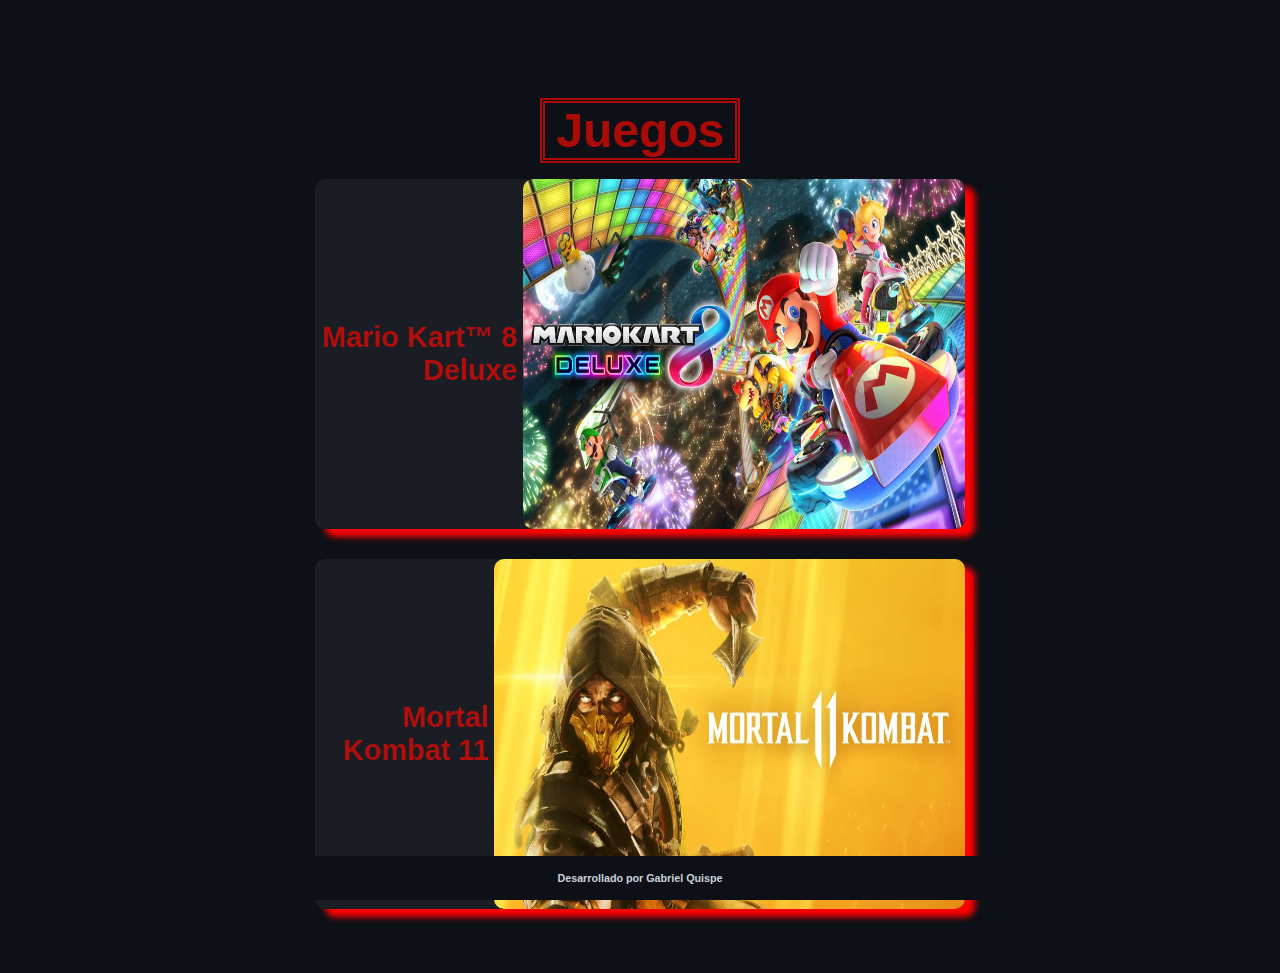
<file: index.html>
<!DOCTYPE html>
<html lang="es">
<head>
    <meta charset="UTF-8">
    <meta http-equiv="X-UA-Compatible" content="ie-edge">
    <meta name="viewport" content="width=device-width, initial-scale=1.0">
    <!-- <link rel="stylesheet" href="/css/estilos-1.css"> -->
    <link rel="stylesheet" href="./css/estilos-2.css">
    <title>Gabriel Quispe - Juegos</title>
</head>
<body>
    <header  class="header-ppal">
        <h1>Juegos</h1>
    </header>
    <div class="contenedor_ppal contenedor">
        <div class="seccion-container">
            <div class="card-front">
                <h5 class="title">Mario Kart™ 8 Deluxe</h5>
                <img class="img_content" src="./images/mario-kart-8-deluxe.jpg" alt="Mario Kart Deluxe">
            </div>
            <div class="card-back">
                <div class="content">
                    <p>¡Calienta motores en la versión definitiva de Mario Kart™ 8 y juega donde y cuando quieras!</p>
                    <p>Compite con tus amigos en carreras o en el modo batalla, que incluye circuitos nuevos y otros ya conocidos.
                        Juega en el modo local y en 1080p en partidas de hasta 4 jugadores en el modo televisor.
                        Todos los circuitos de la versión de Wii U, incluyendo el contenido descargable, están disponibles.</p>
                    <p>Además, ¡los inklings aparecen como personajes invitados junto con otros personajes de juegos anteriores,
                        como el Rey Bú, Huesitos y Bowser Jr!</p>   
                </div>
                <a class="boton-comprar" href="./pages/mariokart.html">Comprar</a>
            </div>
        </div>
        <div class="seccion-container">
            <div class="card-front">
                <h5 class="title">Mortal Kombat 11</h5>
                <img class="img_content" src="./images/mortal-kombat-11.jpg" alt="Mortal Kombat 11">
            </div>
            <div class="card-back">
                <div class="content">
                    <p>Mortal Kombat 11, la más reciente entrega de la aclamada franquicia,
                        te ofrece una experiencia más profunda y personalizada que nunca.</p>
                    <p>Con las nuevas variantes de personaje tendrás un control sin precedentes
                        para personalizar a tus luchadores y hacerlos únicos.
                        Con un reparto de luchadores nuevos y clásicos, el modo Historia cinemático
                        continúa la épica saga iniciada hace más de 25 años.
                        Juega con una variedad de personajes, pasados, presentes y futuros,
                        en una nueva narrativa donde el tiempo se distorsiona y Raiden debe
                        enfrentarse a Kronika, la Guardiana del Tiempo.</p>
                    <p>Este nuevo título ofrece múltiples modos de juego, incluyendo las Torres del Tiempo,
                        los que permiten a los jugadores poner a prueba sus habilidades a través de varios
                        desafíos y disfrutar de Mortal Kombat 11 de muchas otras maneras.</p>
                </div>
                <a class="boton-comprar" href="./pages/mortalkombat.html">Comprar</a>
            </div>
        </div>
    </div>
    <footer><h6>Desarrollado por Gabriel Quispe</h6></footer>
</body>
</html>
</file>
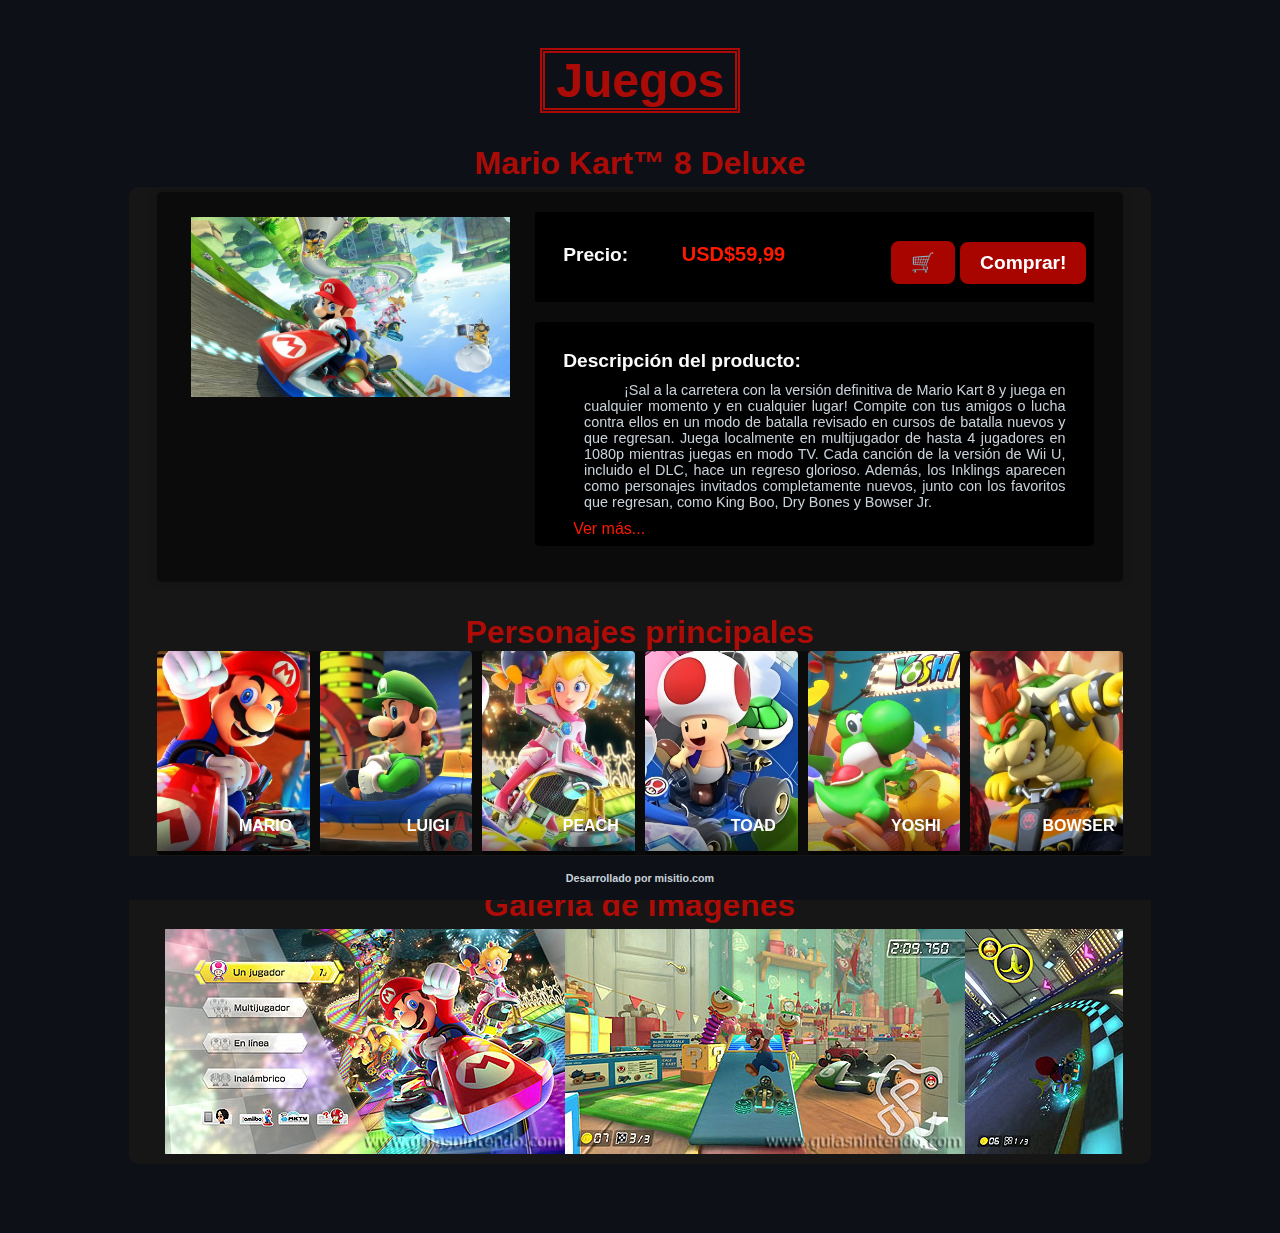
<file: pages/mariokart.html>
<!DOCTYPE html>
<html lang="es">
<head>
    <meta charset="UTF-8">
    <meta http-equiv="X-UA-Compatible" content="ie=edge">
    <meta name="viewport" content="width=device-width, initial-scale=1.0">
    <!-- <link rel="stylesheet" href="../css/estilos-1.css"> -->
    <link rel="stylesheet" href="../css/estilos-2.css">
    <title>Gabriel Quispe - Juegos</title>
</head>
<body>
    <header>
        <a class="menu" href="../index.html"><h1>Juegos</h1></a>
    </header>
    <div>
        <h3>Mario Kart™ 8 Deluxe</h3>
    </div>
    <div class="contenedor_juego">
        <div class="product-container">
            <div class="product-image">
                <img src="../images/mario-kart-8-deluxe-portada.jpg" alt="Producto Mario Kart 8">
                <iframe src="https://m.media-amazon.com/images/S/vse-vms-transcoding-artifact-us-east-1-prod/8a74f633-4055-4585-863a-b895184fe4fd/default.jobtemplate.mp4.480.mp4"  frameborder="0" allow="accelerometer; clipboard-write; encrypted-media; gyroscope; picture-in-picture" allowfullscreen></iframe>           
            </div>
            <div class="product-info">
                <div class="section">
                    <div class="product-precio">
                        <div class="precio">
                            <h4>Precio:</h4> 
                            <p class="product-price">USD$59,99 </p>
                        </div>
                        <div class="precio">
                            <div>
                                <a class="boton-comprar" href="">🛒</a> 
                            </div>
                            <div>
                                <a class="boton-comprar" href="">Comprar!</a>
                            </div>
                        </div>
                    </div>
                </div>
                <div class="section">
                    <div class="product-description">
                        <h4>Descripción del producto:</h4>
                        <p>¡Sal a la carretera con la versión definitiva de Mario Kart 8 y juega en cualquier momento y en cualquier lugar! Compite con tus amigos o lucha contra ellos en un modo de batalla revisado en cursos de batalla nuevos y que regresan. Juega localmente en multijugador de hasta 4 jugadores en 1080p mientras juegas en modo TV. Cada canción de la versión de Wii U, incluido el DLC, hace un regreso glorioso. Además, los Inklings aparecen como personajes invitados completamente nuevos, junto con los favoritos que regresan, como King Boo, Dry Bones y Bowser Jr.</p>
                    </div>
                    <input type="checkbox" class="toggle-details" id="toggle-details">
                    <label for="toggle-details" class="toggle-label">Ver más...</label>
                    <label for="toggle-details" class="toggle-label-less">Ver menos...</label>
                    <div class="product-details details-content" id="details">
                        <h4>Requisitos del sistema:</h4> 
                        <ul>
                            <li>Plataformas compatibles: Nintendo - Switch</li>
                            <li>Se requiere cuenta Nintendo para la activación e instalación del juego</li>
                            <li>Se requiere membresía Nintendo Switch Online (se vende por separado) y cuenta Nintendo para jugar en línea. No disponible en todos los países. Se requiere acceso a Internet para funciones en línea. Se aplican términos.</li>
                        </ul>    
                        <h4>Detalles del producto:</h4>
                        <table>
                            <tr>
                                <th>ASIN</th>
                                <td>B06Y5VQMKK</td>
                            </tr>
                            <tr>
                                <th>Fecha de lanzamiento</th>
                                <td>Abril 27, 2017</td>
                            </tr>
                            <tr>
                                <th>Opinión media de los clientes</th>
                                <td>4.9 de 5 estrellas (6,560 calificaciones)</td>
                            </tr>
                            <tr>
                                <th>Tipo de producto</th>
                                <td>Descarga de software</td>
                            </tr>
                            <tr>
                                <th>Clasificado</th>
                                <td>Everyone</td>
                            </tr>
                            <tr>
                                <th>Fabricante</th>
                                <td>Nintendo</td>
                            </tr>
                            <tr>
                                <th>Producto en amazon.com desde</th>
                                <td>Abril 10, 2017</td>
                            </tr>
                        </table>
                    </div>
                </div>
            </div>
        </div>
        <div>
            <div>
                <h3>Personajes principales</h3>
            </div>
            <div class="content_character">
                <div>
                    <img src="../images/mario.jpg" alt="">
                    <div class="title-box"></div>
                    <div class="name">MARIO</div>
                </div>
                <div>
                    <img src="../images/luigi.jpg" alt="">
                    <div class="title-box"></div>
                    <div class="name">LUIGI</div>
                </div>
                <div>
                    <img src="../images/peach.jpg" alt="">
                    <div class="title-box"></div>
                    <div class="name">PEACH</div>
                </div>
                <div>
                    <img src="../images/toad.jpg" alt="">
                    <div class="title-box"></div>
                    <div class="name">TOAD</div>
                </div>
                <div>
                    <img src="../images/joshi.jpg" alt="">
                    <div class="title-box"></div>
                    <div class="name">YOSHI</div>
                </div>
                <div>
                    <img src="../images/bowser.jpg" alt="">
                    <div class="title-box"></div>
                    <div class="name">BOWSER</div>
                </div>
            </div>
        </div>
        <div>
            <div>
                <h3>Galería de imágenes</h3>
            </div>
            <div class="gallery">
                <div class="gallery-item">
                    <img src="../images/printmario1.jpg" alt="" class="gallery-image">
                    <img src="../images/printmario2.jpg" alt="" class="gallery-image">
                    <img src="../images/printmario3.jpg" alt="" class="gallery-image">
                    <img src="../images/printmario4.jpg" alt="" class="gallery-image">
                    <img src="../images/printmario6.jpg" alt="" class="gallery-image">
                    <img src="../images/printmario5.jpg" alt="" class="gallery-image">
                </div>
            </div>
        </div>
    </div>
    <footer><h6>Desarrollado por misitio.com</h6></footer>
</body>
</html>
</file>
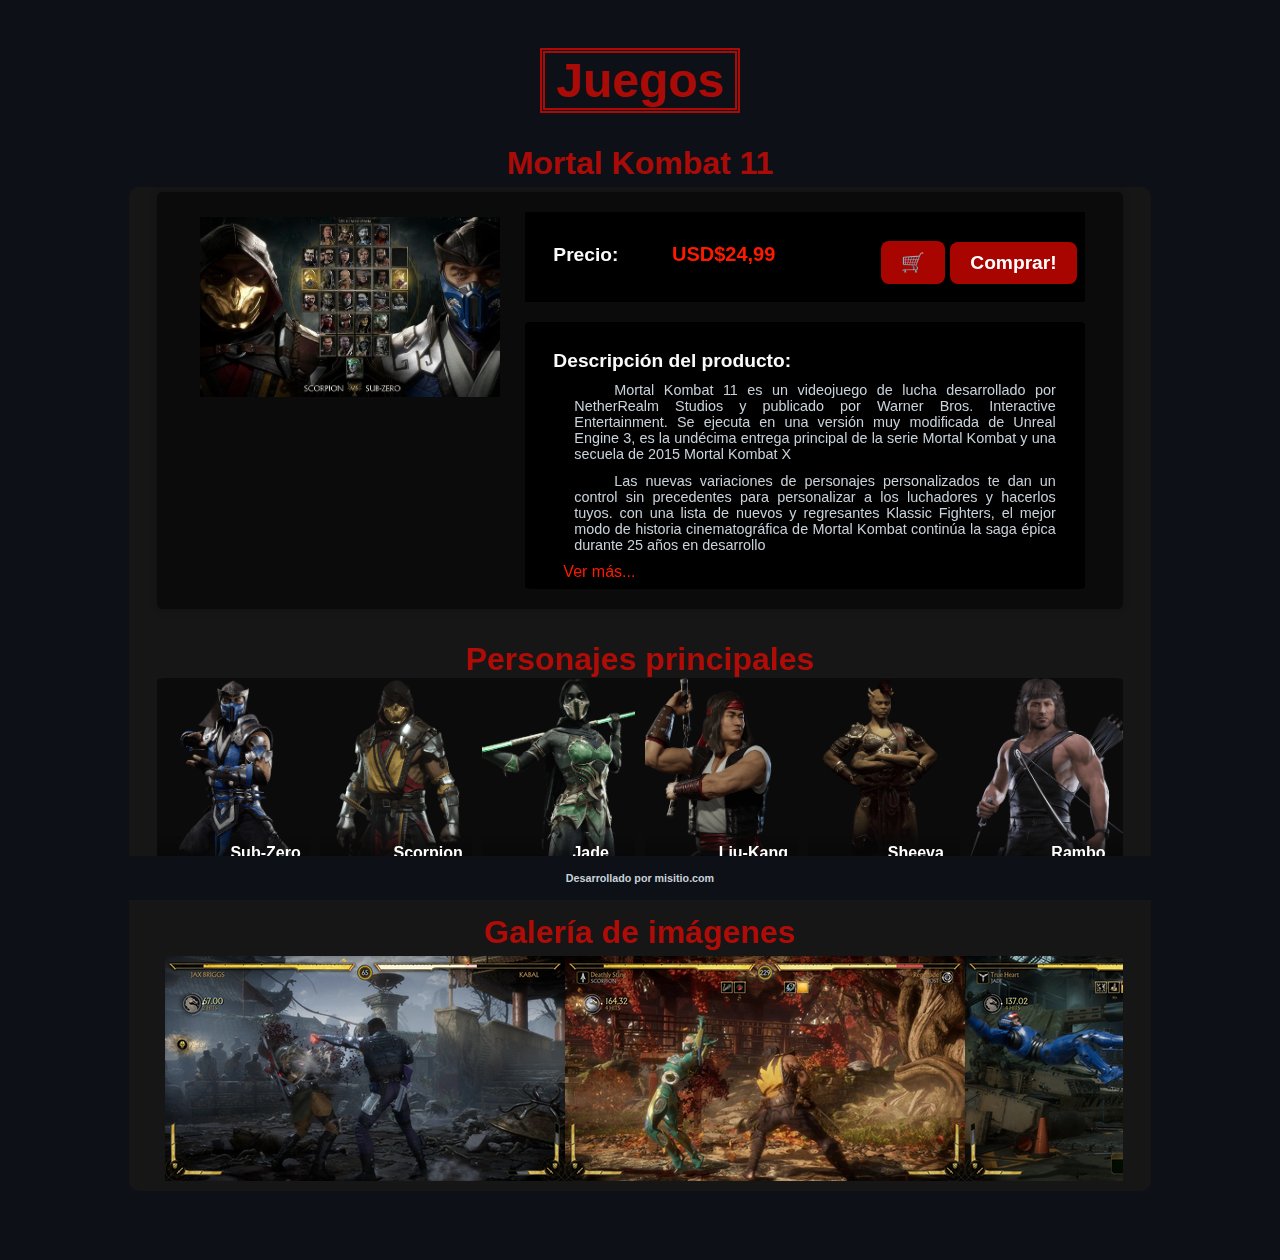
<file: pages/mortalkombat.html>
<!DOCTYPE html>
<html lang="es">
<head>
    <meta charset="UTF-8">
    <meta http-equiv="X-UA-Compatible" content="ie=edge">
    <meta name="viewport" content="width=device-width, initial-scale=1.0">
    <!-- <link rel="stylesheet" href="../css/estilos-1.css"> -->
    <link rel="stylesheet" href="../css/estilos-2.css">
    <title>Gabriel Quispe - Juegos</title>
</head>
<body>
    <header>
        <a class="menu" href="../index.html"><h1>Juegos</h1></a>
    </header>
    <div>
        <h3>Mortal Kombat 11</h3>
    </div>
    <div class="contenedor_juego">
        <div class="product-container">
            <div class="product-image">
                <img src="../images/mortal-kombat-11-portada.jpg" alt="Producto Mario Kart 8">
                <iframe src="https://m.media-amazon.com/images/S/vse-vms-transcoding-artifact-us-east-1-prod/v2/c8b74be2-396b-587d-b51d-2e18c7ed621b/ShortForm-Generic-480p-16-9-1409173089793-rpcbe5.mp4"  frameborder="0" allow="accelerometer; clipboard-write; encrypted-media; gyroscope; picture-in-picture" allowfullscreen></iframe>           
            </div>
            <div class="product-info">
                <div class="section">
                    <div class="product-precio">
                        <div class="precio">
                            <h4>Precio:</h4> 
                            <p class="product-price">USD$24,99 </p>
                        </div>
                        <div class="precio">
                            <div>
                                <a class="boton-comprar" href="">🛒</a> 
                            </div>
                            <div>
                                <a class="boton-comprar" href="">Comprar!</a>
                            </div>
                        </div>
                    </div>
                </div>
                <div class="section">
                    <div class="product-description">
                        <h4>Descripción del producto:</h4>
                        <p>Mortal Kombat 11 es un videojuego de lucha desarrollado por NetherRealm Studios y publicado por Warner Bros. Interactive Entertainment. Se ejecuta en una versión muy modificada de Unreal Engine 3, es la undécima entrega principal de la serie Mortal Kombat y una secuela de 2015 Mortal Kombat X</p>
                        <p>Las nuevas variaciones de personajes personalizados te dan un control sin precedentes para  personalizar a los luchadores y hacerlos tuyos. con una lista de nuevos y regresantes Klassic Fighters, el mejor modo de historia cinematográfica de Mortal Kombat continúa la saga épica durante 25 años en desarrollo</p>
                    </div>
                    <input type="checkbox" class="toggle-details" id="toggle-details">
                    <label for="toggle-details" class="toggle-label">Ver más...</label>
                    <label for="toggle-details" class="toggle-label-less">Ver menos...</label>
                    <div class="product-details details-content" id="details">
                        <h4>Plataforma del display:</h4> 
                        <ul>
                            <li>Nintendo Switch</li>
                            <li>Descarga de PC</li>
                            <li>PlayStation 4</li>
                            <li>Xbox One</li>
                            <li>Código Digital de Xbox One</li>
                        </ul>    
                        <h4>Detalles del producto:</h4>
                        <table>
                            <tr>
                                <th>ASIN</th>
                                <td>B07L69ZV1K</td>
                            </tr>
                            <tr>
                                <th>Fecha de lanzamiento</th>
                                <td>Abril 23, 2019</td>
                            </tr>
                            <tr>
                                <th>Opinión media de los clientes</th>
                                <td>4.7 de 5 estrellas (7,111 calificaciones)</td>
                            </tr>
                            <tr>
                                <th>Tipo de producto</th>
                                <td>Videojuegos</td>
                            </tr>
                            <tr>
                                <th>Clasificado</th>
                                <td>Mature</td>
                            </tr>
                            <tr>
                                <th>Fabricante</th>
                                <td>Warner Home Video - Games</td>
                            </tr>
                            <tr>
                                <th>Producto en amazon.com desde</th>
                                <td>Diciembre 5, 2018</td>
                            </tr>
                        </table>
                    </div>
                </div>
            </div>
        </div>
        <div>
            <div>
                <h3>Personajes principales</h3>
            </div>
            <div class="content_character">
                <div>
                    <img src="../images/subzero.png" alt="">
                    <div class="title-box"></div>
                    <div class="name">Sub-Zero</div>
                </div>
                <div>
                    <img src="../images/scorpion.png" alt="">
                    <div class="title-box"></div>
                    <div class="name">Scorpion</div>
                </div>
                <div>
                    <img src="../images/jade.png" alt="">
                    <div class="title-box"></div>
                    <div class="name">Jade</div>
                </div>
                <div>
                    <img src="../images/liu-kang.png" alt="">
                    <div class="title-box"></div>
                    <div class="name">Liu-Kang</div>
                </div>
                <div>
                    <img src="../images/sheeva.png" alt="">
                    <div class="title-box"></div>
                    <div class="name">Sheeva</div>
                </div>
                <div>
                    <img src="../images/rambo.png" alt="">
                    <div class="title-box"></div>
                    <div class="name">Rambo</div>
                </div>
            </div>
        </div>
        <div>
            <div>
                <h3>Galería de imágenes</h3>
            </div>
            <div class="gallery">
                <div class="gallery-item">
                    <img src="../images/printmortal5.jpg" alt="" class="gallery-image">
                    <img src="../images/printmortal1.jpg" alt="" class="gallery-image">
                    <img src="../images/printmortal4.jpg" alt="" class="gallery-image">
                    <img src="../images/printmortal6.jpg" alt="" class="gallery-image">
                    <img src="../images/printmortal3.jpg" alt="" class="gallery-image">
                    <img src="../images/printmortal2.jpg" alt="" class="gallery-image">
                </div>
            </div>
        </div>
    </div>
    <footer><h6>Desarrollado por misitio.com</h6></footer>
</body>
</html>
</file>
<file: css/estilos-1.css>
*{
    margin: 0;
    padding: 0;
    font-size: 16px;
}
body {
    background-color: #E11364;
}
header h1 {
    background-color: #BC105C;
    color: white;
    font-size: 3rem;
    text-align: center;
    margin: 2rem 8%;
    padding: 5px 0;
    border-left: 0.4rem solid white; 
    border-right: 0.4rem solid white;
}
h3 {
    color: white;
    font-size: 2rem;
    text-align: center;
    background-color: #BC105C; 
    margin: 0 8%;
    padding: 5px 0;   
}h4 {
    color: #86142E;
    font-weight: bold;
    font-size: 1.2rem;
}
h5 {
    color: #86142E;
    text-align: right;
    font-size: 1.5rem;
    border-bottom: dotted #86142E;
    margin: 1rem 4%;
}
.contenedor_ppal {
    background-color: #BC105C; 
    border-radius: 1%;
    margin: 5px 8%;
    padding: 1rem 0.5rem;
}
.img_content {
    text-align: center;
    border-radius: 1%;
    padding: 2% 4%;
    width: 92%;
}
.section {
    margin-top: 20px;
    margin-right: 20px;
}
.seccion-container {
    background-color: #FBFAFC; 
    border-radius: 1%;
    margin: 20px 10px;
    padding: 0.5rem 0.5rem;
}
p {
    text-align: start;
    font-size: 16px;
    margin: 2% 4%;
}
div a {
    background-color: green; 
    display: block; 
    text-align: center;
    margin: 0 auto;
    padding: 10px 20px; 
    color: white;  
    font-weight: bold;
    text-decoration: none; 
    border-radius: 8%;
    width: 4rem; 
    transition: background-color 0.1s;
}
div a:hover {
    background-color: #BC105C; 
    color: white;
}
footer {
    background-color: #E96093;
    color: white;
    text-align: center;
    border-radius: 1%;
    margin: 1rem 8%;
    padding: 1rem 0;
}
/*Cartilla para venta*/
.menu {
    color: white;
}
section div p {
    text-align: justify;
}
.product-container {
    display: flex;
    justify-content:center;
    align-items: flex-start;
    background-color: #fff;
    border-radius: 5px;
    margin:  1rem 8% 2rem 8%;
    padding: 5px 0;
    box-shadow: 0 0 10px rgba(0, 0, 0, 0.2);
}
.product-image {
    display: flex;
    flex-direction: column;
    justify-content: center;
    border-radius: 5px 0 0 5px;
    margin: 10px 0;
    padding: 15px;
    gap: 10px;
}
.product-image img, .product-image iframe{
    max-width: 100%;
    max-height: 180px;
}
.product-info {
    max-width: 60%;
    padding: 0;
    margin-top: 20px;
    margin-left: 20px;
    
}
.product-title {
    font-size: 24px;
    margin: 20px 0;
}
.product-precio {
    display: flex;
    flex-wrap: wrap;
    justify-content: space-between;
}
.precio {
    display: flex;
    justify-content:space-between;
    align-items: center;
    gap: 5px;
}
.product-price {
    font-size: 20px;
    color: #ff1900;
    font-weight: bold;
}
.product-description {
    margin: 0;
}
.product-details {
    margin-top: 20px;
}
.toggle-details {
    display: none;
}
ul {
    margin: 10px 20px;
}
.toggle-label {
    cursor: pointer;
    color: red;
    display: block;
    margin-left: 15px;
}
.toggle-details:checked ~ .toggle-label {
    display: none;
}
.toggle-details:checked ~ .toggle-label-less {
    display: block;
}
.toggle-details:not(:checked) ~ .details-content {
    display: none;
}
table {
    border-collapse: collapse;
    width: 100%;
    margin: 10px 0;
}
th, td {
    border: 1px solid #ddd;
    padding: 10px;
    text-align: left;
}
th {
    background-color: #f2f2f2;
}
.toggle-label-less {
    cursor: pointer;
    color: red;
    display: none;
    margin-left: 15px;
}
/*Personajes del juego*/
.content_character {
    display: flex;
    flex-wrap: nowrap;
    justify-content: center;
    gap: 10px;   
    background-color: rgba(0, 0, 0, 0.482); 
    border-radius: 1%;
    margin: 20px 10px;
    padding: 0.5rem 0.5rem;
    margin: 2rem 8%;
    padding: 5px 0;
}
.content_character div {
    position: relative;
    width: 160px;
    border-radius: 4px;
    overflow: hidden;
}
.content_character div:hover img {
    transform: scale(1.15);
}
.content_character div .title-box {
    content: "";
    height: 100px;
    position: absolute;
    transform: translateY(50px);
    transition: 0.3s ease;
    left: 0;
    bottom: 0;
    background: linear-gradient(to bottom, rgba(98, 8, 121, 0), rgb(0, 0, 0));
    width: 100%;
    z-index: 1;
}
.content_character div img {
    object-fit: cover;
    height: 100%;
    height: 200px;
    width: 100%;
    transition: 0.3s ease;
}
.content_character div .name {
    position: absolute;
    width: 100%;
    bottom: 10px;
    font-weight: bold;
    color: #fff;
    transform: translate(32px);
    padding: 10px;
    z-index: 10;
    transition: 0.3s ease;
    cursor: default;
}
.content_character div:hover .name, 
.content_character div:hover .title-box {
    transform: translateY(0);
}
/* Galeria de imagenes*/
.gallery {
    margin: 1rem;
    height: 100%;
    width: auto;
    overflow-x: scroll;
    scroll-snap-type: x mandatory;
    margin: 2rem 8%;
    padding: 5px 0;
}
.gallery-container .gallery-item {
    scroll-snap-align: start;
}
.gallery-item {
    display: flex;
}
.gallery-image {
    width: 100%;
    height: 100%;
    object-fit: cover;
}
@media (max-width: 800px) {
    header {
        padding: 0;
        margin-top: 0;
        margin: 0;
        padding: 0;
    }
    h1 {
        margin: 10px 0 30px 0;
    }
    .section {
        margin: 20px;
    }
    .product-container {
       flex-wrap: wrap; 
    }
    .product-info {
        margin-top: 0;
        max-width: 100%;
    }
    .product-image {
        width: 100%;
        height: 100%;
    }
    .product-precio {
        display: flex;
        flex-wrap: wrap;
        justify-content: center;
    }
    .precio {
        justify-content:center;
    }
    .content_character div .name {
        font-size: 10px;
        padding: 0px;
    }
    .content_character {
        gap: 3px;   
    }
    .contenedor_ppal {
        gap: 1rem;
    }
}
</file>
<file: css/estilos-2.css>
* {
    margin: 0;
    padding: 0;
    box-sizing: border-box;
    font-family: 'Arial', sans-serif;
}
body {
    display: flex;
    flex-direction: column;
    justify-content: space-between;
    min-height: 95vh;
    background-color: #0D1117; 
    color: #C9D1D9; 
    text-align: center;
    padding: 2rem;
    margin-bottom: 2rem !important;
}
header {
    background-color: #0D1117; 
    padding: 1rem 0;
}
.header-ppal {
    margin-top: 50px;

}
h1 {
    color: #ff0800a9; 
    font-size: 3rem;
    margin: 0;
    border-style: double;
    border-width: 5px;
    width: 200px;
    display: inline-block;
    text-align: center;
}
h3 {
    color: #ff0800a9;
    font-size: 2rem;
    margin: 1rem 0.5rem 0 0.5rem;
}h4 {
    color: rgb(250, 250, 250);
    font-weight: bold;
    font-size: 1.2rem;
    text-align: left;
}
h5 {
    color: #ff0800a9;
    text-align: right;
    font-size: 1.8rem;
    margin: 1rem 4%;
    margin-bottom: 1rem;
    padding-right: 5px;
}
.contenedor_ppal {
    display: flex;
    flex-wrap: wrap;
    gap: 30px;
    justify-content: center;
}
.contenedor_juego {
    display: flex;
    flex-direction: column;
    gap: 1rem;
    background-color: rgb(22, 22, 22); 
    border-radius: 1%;
    margin: 5px 8%;
    padding: 5px 0.5rem;
}
.seccion-container {
    display: flex;
    justify-content: center;
    align-items: center;
    background-color: #1A1D24; 
    border-radius: 10px;
    padding: 2rem;
    max-width: 650px;
    width: 100%;
    width: 650px;
    height: 350px;
    position: relative;
    box-shadow: 10px 8px 6px red;
}
p {
    text-align: start;
    font-size: 0.9rem;
    margin: 2% 4%;
    text-indent: 0px;
}
.section {
    background-color: #000000; 
    border-radius: 1%;
    margin: 20px 10px;
    padding: 0.5rem 0.5rem;
}
.card-back, .card-front {
    position: absolute;
    width: 100%;
    height: 100%;
    backface-visibility: hidden;
    transition: transform 0.3s;
    >img {
        width: 100%;
        height: 100%;
        object-fit: fill;
        overflow: hidden;
    }
}
.card-front {
    display: flex;
    justify-content: center;
    align-items: center;
}
.card-back {
    display: flex;
    flex-direction: column;
    justify-content: center;
    align-items: center;
    transform: rotateY(180deg);
}
.seccion-container:hover .card-front {
    transform: rotateY(180deg);
    cursor: pointer;
}
.seccion-container:hover .card-back {
    transform: rotateY(0deg);
    cursor: pointer;
}
.title {
    column-span: all;
    display: block;
    margin:  10px 0 ;
}
.content {
    columns: 200px 2;
    column-gap: 30px;
    padding: 0px;
    margin: 0 20px;
}
.img_content {
    max-width: 100%;
    height: auto;
    border-radius: 10px;
    text-align: center;
    width: 92%;
}
p {
    text-align: justify;
    font-size: 0.9rem;
    text-indent: 40px;
    margin-bottom: 5px;
}
.boton-comprar {
    background-color: #ff0800a9; 
    color: white;
    font-weight: bold;
    text-decoration: none;
    border-radius: 8px;
    font-size: 1.2rem;
    padding: 10px 20px;
    transition: background-color 0.2s;
    display: inline-block;
    margin-top: 1rem;
}
.boton-comprar:hover {
    background-color: #F92F2B; 
}
footer {
    background-color: #0D1117; 
    color: #C9D1D9; 
    text-align: center;
    padding: 1rem 0;
    position: fixed;
    bottom: 0;
    left: 0;
    right: 0;
    z-index: 999;
}
/*Cartilla para venta*/
.menu {
    color: white;
}
.section div p {
    text-align: justify;
}
.product-container {
    display: flex;
    justify-content:center;
    align-items: flex-start;
    background-color: rgba(0, 0, 0, 0.482);
    margin: 0 20px;
    border-radius: 5px;
    box-shadow: 0 0 10px rgba(0, 0, 0, 0.2);
}
.product-image {
    display: flex;
    flex-direction: column;
    justify-content: center;
    border-radius: 5px 0 0 5px;
    margin: 10px 0;
    padding: 15px;
    gap: 10px;
}
.product-image img, .product-image iframe{
    max-width: 100%;
    max-height: 180px;
}
.product-info {
    max-width: 60%;
    padding: 0;
    text-align: left;
    
}
.product-title {
    font-size: 24px;
    margin: 20px 0;
}
.product-precio {
    display: flex;
    flex-wrap: wrap;
    justify-content: space-between;
}
.precio {
    display: flex;
    justify-content:space-between;
    align-items: center;
    gap: 5px;
    margin: 5px 0 10px 20px;
}
.product-price {
    font-size: 20px;
    color: #ff1900;
    font-weight: bold;
}
.product-description {
    margin: 20px 0 0 20px;
}
.product-details {
    margin-top: 20px;
    margin-left: 20px;
}
.toggle-details {
    display: none;
}
ul {
    margin: 10px 20px;
}
.toggle-label {
    cursor: pointer;
    color: #ff1900;
    display: block;
    text-align: left;
    margin-top: 10px;
    margin-left: 30px;
}
.toggle-details:checked ~ .toggle-label {
    display: none;
}
.toggle-details:checked ~ .toggle-label-less {
    display: block;
}
.toggle-details:not(:checked) ~ .details-content {
    display: none;
}
table {
    display: flex;
    border-collapse: collapse;
    width: auto;
    margin: 10px 0;
    justify-content: center;
}
th, td {
    border: 1px solid #b2b2b2;
    padding: 10px;
    text-align: left;
}
th {
    background-color: #eeeeee;
    color: black;
}
.toggle-label-less {
    cursor: pointer;
    color: red;
    display: none;
    text-align: left;
    margin-top: 10px;
    margin-left: 30px;
}
/*Personajes del juego*/
.content_character {
    display: flex;
    flex-wrap: nowrap;
    justify-content: center;
    gap: 10px;   
    background-color: rgba(0, 0, 0, 0.482); 
    border-radius: 1%;
    margin: 0 20px;    
    
}
.content_character div {
    position: relative;
    width: 160px;
    border-radius: 4px;
    overflow: hidden;
}
.content_character div:hover img {
    transform: scale(1.15);
}
.content_character div .title-box {
    content: "";
    height: 100px;
    position: absolute;
    transform: translateY(50px);
    transition: 0.3s ease;
    left: 0;
    bottom: 0;
    background: linear-gradient(to bottom, rgba(98, 8, 121, 0), rgb(0, 0, 0));
    width: 100%;
    z-index: 1;
}
.content_character div img {
    object-fit: cover;
    height: 100%;
    height: 200px;
    width: 100%;
    transition: 0.3s ease;
}
.content_character div .name {
    position: absolute;
    width: 100%;
    bottom: 10px;
    font-weight: bold;
    color: #fff;
    transform: translate(32px);
    padding: 10px;
    z-index: 10;
    transition: 0.3s ease;
    cursor: default;
}
.content_character div:hover .name, 
.content_character div:hover .title-box {
    transform: translateY(0);
}
/* Galeria de imagenes*/
.gallery {
    margin: 1rem;
    height: 100%;
    width: auto;
    overflow-x: scroll;
    scroll-snap-type: x mandatory;
    margin: 0 20px;    
    padding: 5px 0.5rem;
}
.gallery-container .gallery-item {
    scroll-snap-align: start;
}
.gallery-item {
    display: flex;
}
.gallery-image {
    width: 100%;
    height: 100%;
    object-fit: cover;
}
@media (max-width: 800px) {
    header {
        padding: 0;
        margin-top: 0;
        margin: 0;
        padding: 0;
    }
    .header-ppal {
        margin-top: 20px;
    }
    body {
        margin: 0;
        padding: 0 1rem 2rem 1rem;  
    }
    p {
        font-size: 0.8rem;
        text-indent: 20px;
        margin-bottom: 10px;
    }
    h1 {
        margin: 40px 0 20px 0;
    }
    header {
        padding: 0;
        margin-top: 0;
        margin: 0;
        padding: 0;
    }
    .product-container {
        flex-wrap: wrap;
    }
    
    .contenedor_juego {
        display: inline-block;
        margin: 0;
        padding: 0;
    }
    .product-info {
        max-width: 100%;
    }
    .product-image {
        width: auto;
        height: 100%;
        padding: 0;
    }
    .card-back, .card-front {
        >img {
            width: 100%;
            height: 100%;
            overflow: hidden;
            position: relative;        }
    }
    .precio {
        gap: 10px;
        margin: 0;
    }
    .product-precio {
        display: flex;
        flex-wrap: wrap;
        justify-content: center;
    }
    .content_character div .name {
        font-size: 10px;
        padding: 0px;
    }
    .content_character {
        gap: 3px;   
    }
    .contenedor_ppal {
        gap: 3rem;
    }
}
</file>
